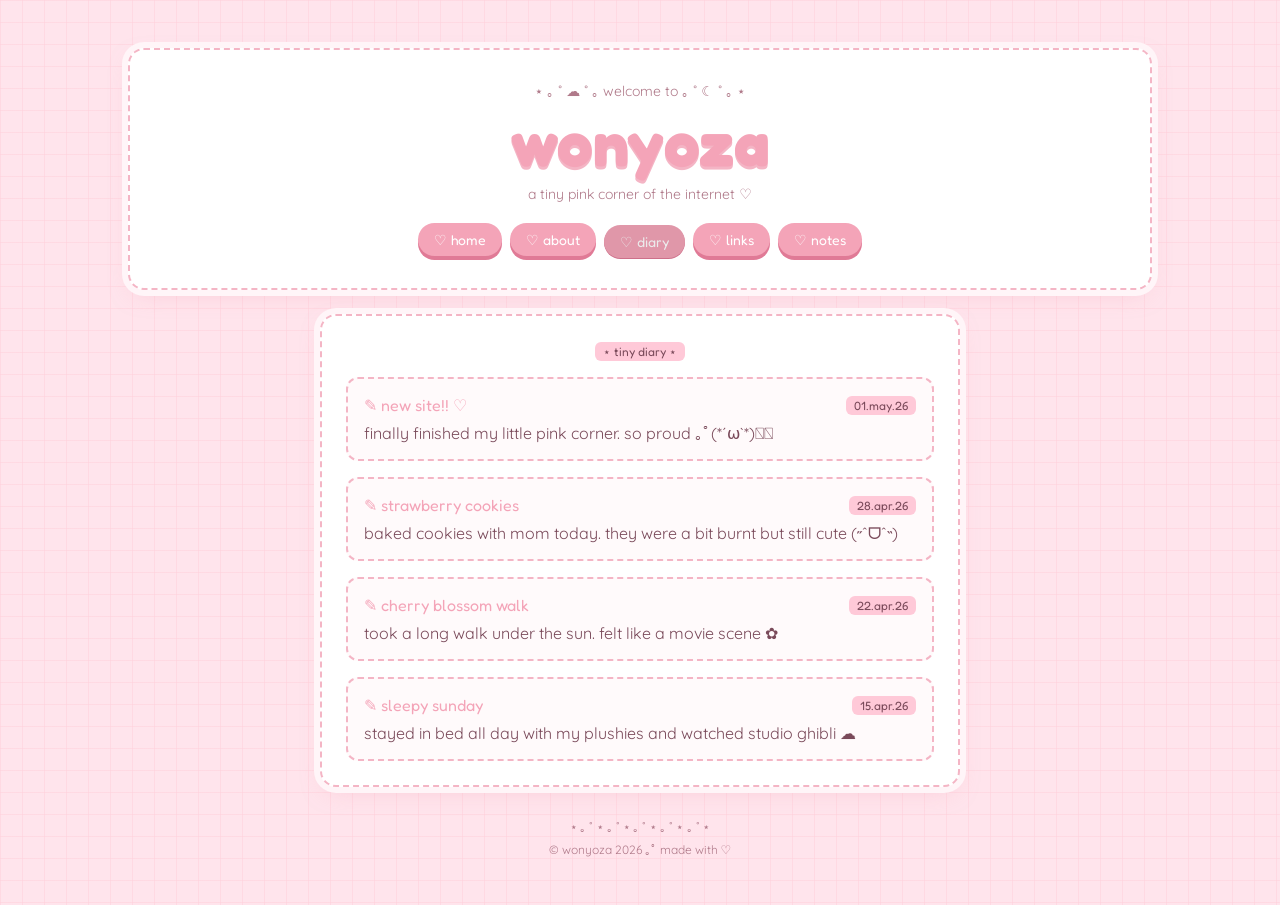
<file: diary.html>
<!DOCTYPE html>
<html lang="en">
<head>
  <meta charset="UTF-8" />
  <meta name="viewport" content="width=device-width, initial-scale=1.0" />
  <title>diary ⋆ wonyoza</title>
  <meta name="description" content="wonyoza — a soft pink kawaii corner of the internet ♡" />
  <link rel="preconnect" href="https://fonts.googleapis.com" />
  <link rel="preconnect" href="https://fonts.gstatic.com" crossorigin />
  <link href="https://fonts.googleapis.com/css2?family=Fredoka:wght@500;600;700&family=Quicksand:wght@400;500;600&display=swap" rel="stylesheet" />
  <link rel="stylesheet" href="css/style.css" />
</head>
<body>
  <main class="container">
    <header class="kawaii-frame site-header">
      <p class="small">⋆ ｡ ˚ ☁︎ ˚ ｡ welcome to ｡ ˚ ☾ ˚ ｡ ⋆</p>
      <h1 class="site-title">wonyoza</h1>
      <p class="site-tag">a tiny pink corner of the internet ♡</p>
      <nav class="nav">
        <a href="index.html" class="kawaii-pill">♡ home</a>
        <a href="about.html" class="kawaii-pill">♡ about</a>
        <a href="diary.html" class="kawaii-pill">♡ diary</a>
        <a href="links.html" class="kawaii-pill">♡ links</a>
        <a href="guestbook.html" class="kawaii-pill">♡ notes</a>
      </nav>
    </header>
    <section class="kawaii-frame stack" style="max-width:640px;margin:0 auto">
      <div class="center"><span class="kawaii-tag">⋆ tiny diary ⋆</span></div>
      <article class="diary-entry">
        <header><span class="title">✎ new site!! ♡</span><span class="kawaii-tag">01.may.26</span></header>
        <p>finally finished my little pink corner. so proud ｡ﾟ(*´ω`*)ﾟ｡</p>
      </article>
      <article class="diary-entry">
        <header><span class="title">✎ strawberry cookies</span><span class="kawaii-tag">28.apr.26</span></header>
        <p>baked cookies with mom today. they were a bit burnt but still cute (˶ˆᗜˆ˵)</p>
      </article>
      <article class="diary-entry">
        <header><span class="title">✎ cherry blossom walk</span><span class="kawaii-tag">22.apr.26</span></header>
        <p>took a long walk under the sun. felt like a movie scene ✿</p>
      </article>
      <article class="diary-entry">
        <header><span class="title">✎ sleepy sunday</span><span class="kawaii-tag">15.apr.26</span></header>
        <p>stayed in bed all day with my plushies and watched studio ghibli ☁︎</p>
      </article>
    </section>
    <footer class="site-footer">
      <p>⋆ ｡ ˚ ⋆ ｡ ˚ ⋆ ｡ ˚ ⋆ ｡ ˚ ⋆ ｡ ˚ ⋆</p>
      <p>© wonyoza 2026 ｡ﾟ made with ♡</p>
    </footer>
  </main>
  <script src="js/main.js"></script>
</body>
</html>
</file>
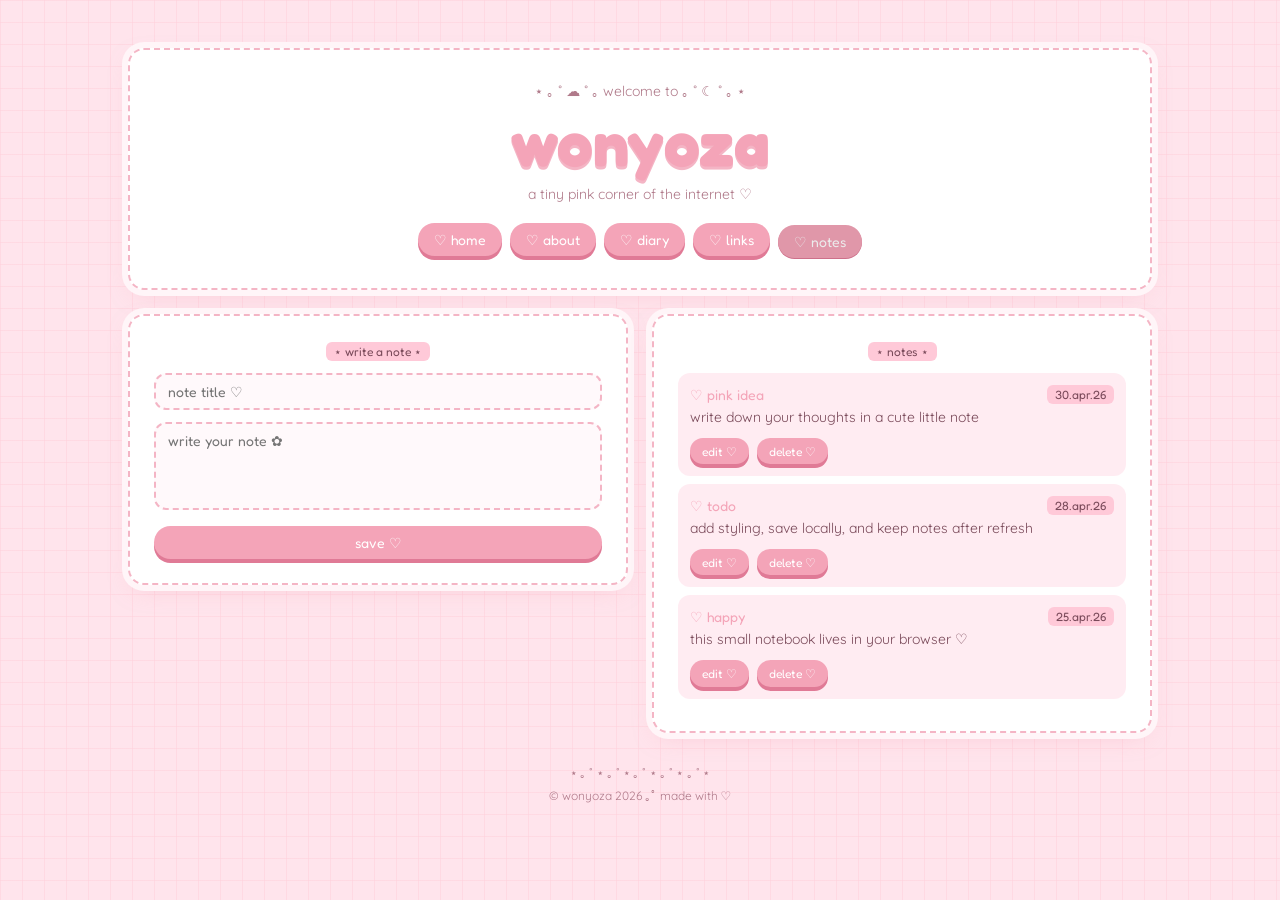
<file: guestbook.html>
<!DOCTYPE html>
<html lang="en">
<head>
  <meta charset="UTF-8" />
  <meta name="viewport" content="width=device-width, initial-scale=1.0" />
  <title>notes ⋆ wonyoza</title>
  <meta name="description" content="wonyoza — a soft pink kawaii corner of the internet ♡" />
  <link rel="preconnect" href="https://fonts.googleapis.com" />
  <link rel="preconnect" href="https://fonts.gstatic.com" crossorigin />
  <link href="https://fonts.googleapis.com/css2?family=Fredoka:wght@500;600;700&family=Quicksand:wght@400;500;600&display=swap" rel="stylesheet" />
  <link rel="stylesheet" href="css/style.css" />
</head>
<body>
  <main class="container">
    <header class="kawaii-frame site-header">
      <p class="small">⋆ ｡ ˚ ☁︎ ˚ ｡ welcome to ｡ ˚ ☾ ˚ ｡ ⋆</p>
      <h1 class="site-title">wonyoza</h1>
      <p class="site-tag">a tiny pink corner of the internet ♡</p>
      <nav class="nav">
        <a href="index.html" class="kawaii-pill">♡ home</a>
        <a href="about.html" class="kawaii-pill">♡ about</a>
        <a href="diary.html" class="kawaii-pill">♡ diary</a>
        <a href="links.html" class="kawaii-pill">♡ links</a>
        <a href="guestbook.html" class="kawaii-pill">♡ notes</a>
      </nav>
    </header>
    <section class="grid grid-2">
      <form id="notes-form" class="kawaii-frame" style="height:fit-content">
        <div class="center" style="margin-bottom:0.75rem"><span class="kawaii-tag">⋆ write a note ⋆</span></div>
        <input class="field" name="title" placeholder="note title ♡" maxlength="40" required />
        <textarea class="field" name="note" placeholder="write your note ✿" rows="4" maxlength="200" required></textarea>
        <button type="submit" class="kawaii-pill btn-full">save ♡</button>
      </form>
      <div class="kawaii-frame">
        <div class="center" style="margin-bottom:0.75rem"><span class="kawaii-tag">⋆ notes ⋆</span></div>
        <div id="notes-list"></div>
      </div>
    </section>
    <footer class="site-footer">
      <p>⋆ ｡ ˚ ⋆ ｡ ˚ ⋆ ｡ ˚ ⋆ ｡ ˚ ⋆ ｡ ˚ ⋆</p>
      <p>© wonyoza 2026 ｡ﾟ made with ♡</p>
    </footer>
  </main>
  <script src="js/main.js"></script>
</body>
</html>
</file>
<file: css/style.css>
/* ===== wonyoza — kawaii pink design system ===== */
:root {
  --background: #ffe4ec;
  --foreground: #7a4a5a;
  --card: #ffffff;
  --primary: #f4a4b8;
  --primary-dark: #e07a96;
  --primary-foreground: #ffffff;
  --secondary: #ffe0ea;
  --muted: #fff0f4;
  --muted-foreground: #b07a8a;
  --accent: #ffc9d8;
  --frame: #f4b5c5;
  --soft: #fff5f8;
  --gingham: #ffd0dc;
  --radius: 1rem;
}

* { box-sizing: border-box; margin: 0; padding: 0; }

body {
  font-family: 'Quicksand', system-ui, sans-serif;
  background-color: var(--background);
  color: var(--foreground);
  background-image:
    linear-gradient(rgba(255, 208, 220, 0.55) 1px, transparent 1px),
    linear-gradient(90deg, rgba(255, 208, 220, 0.55) 1px, transparent 1px);
  background-size: 22px 22px;
  min-height: 100vh;
  padding: 2rem 1rem;
}

.font-display {
  font-family: 'Fredoka', 'Quicksand', sans-serif;
  letter-spacing: 0.02em;
}

a { color: inherit; text-decoration: none; }

/* ===== layout ===== */
.container { max-width: 1024px; margin: 0 auto; }

/* ===== reusable components ===== */
.kawaii-frame {
  background: var(--card);
  border-radius: var(--radius);
  border: 2px dashed var(--frame);
  box-shadow: 0 0 0 6px var(--soft), 0 8px 24px -8px rgba(244, 164, 184, 0.5);
  padding: 1.5rem;
}

.kawaii-pill {
  display: inline-block;
  font-family: 'Fredoka', sans-serif;
  font-size: 0.875rem;
  padding: 0.5rem 1rem;
  border-radius: 999px;
  background: var(--primary);
  color: var(--primary-foreground);
  box-shadow: 0 4px 0 0 var(--primary-dark);
  border: none;
  cursor: pointer;
  transition: all 0.15s ease;
}
.kawaii-pill:hover { transform: translateY(-2px); box-shadow: 0 6px 0 0 var(--primary-dark); }
.kawaii-pill:active { transform: translateY(2px); box-shadow: 0 1px 0 0 var(--primary-dark); }
.kawaii-pill.active { filter: brightness(0.92); transform: translateY(2px); box-shadow: 0 1px 0 0 var(--primary-dark); }

.kawaii-tag {
  display: inline-block;
  background: var(--accent);
  color: var(--foreground);
  border-radius: 6px;
  padding: 2px 8px;
  font-size: 0.75rem;
  font-family: 'Fredoka', sans-serif;
}

/* ===== header / nav ===== */
.site-header {
  text-align: center;
  padding: 2rem 1.5rem;
  margin-bottom: 1.5rem;
}
.site-header .small { font-size: 0.875rem; color: var(--muted-foreground); }
.site-title {
  font-family: 'Fredoka', sans-serif;
  font-size: 3.5rem;
  font-weight: 700;
  color: var(--primary);
  text-shadow: 0 3px 0 var(--frame);
  margin: 0.25rem 0;
}
.site-tag { font-size: 0.875rem; color: var(--muted-foreground); margin-bottom: 1.25rem; }
.nav { display: flex; flex-wrap: wrap; justify-content: center; gap: 0.5rem; }

/* ===== grids ===== */
.grid { display: grid; gap: 1.5rem; }
.grid-3 { grid-template-columns: 1fr; }
.grid-2 { grid-template-columns: 1fr; }
@media (min-width: 768px) {
  .grid-3 { grid-template-columns: 1fr 1.5fr 1fr; }
  .grid-2 { grid-template-columns: 1fr 1fr; }
  .grid-2-aside { grid-template-columns: 1fr 2fr; }
  .site-title { font-size: 4rem; }
  body { padding: 3rem 1rem; }
}

/* ===== content blocks ===== */
.center { text-align: center; }
.stack > * + * { margin-top: 1rem; }
.stack-sm > * + * { margin-top: 0.5rem; }

.profile-img { display: block; margin: 0 auto; max-width: 180px; height: auto; }
.profile-name { font-family: 'Fredoka', sans-serif; font-size: 1.125rem; color: var(--primary); margin-top: 0.5rem; }
.profile-sub { font-size: 0.75rem; color: var(--muted-foreground); }

.info-box {
  background: rgba(255, 224, 234, 0.6);
  border-radius: 0.75rem;
  padding: 0.75rem;
  font-size: 0.75rem;
  font-family: 'Fredoka', sans-serif;
}
.info-box p + p { margin-top: 0.4rem; }

.section-title {
  font-family: 'Fredoka', sans-serif;
  color: var(--primary);
  text-align: center;
  margin-bottom: 0.75rem;
}

.list { list-style: none; font-size: 0.75rem; }
.list li { margin-bottom: 0.5rem; }

.tag-row { display: flex; flex-wrap: wrap; gap: 0.4rem; justify-content: center; margin-top: 0.75rem; }

p.body-text { font-size: 0.95rem; line-height: 1.6; }
b { color: var(--primary); }

.diary-entry {
  border: 2px dashed var(--frame);
  border-radius: 0.75rem;
  padding: 1rem;
  background: rgba(255, 245, 248, 0.5);
}
.diary-entry header { display: flex; justify-content: space-between; align-items: center; margin-bottom: 0.5rem; }
.diary-entry .title { font-family: 'Fredoka', sans-serif; color: var(--primary); }

.link-list { list-style: none; }
.link-list li {
  display: flex; justify-content: space-between; align-items: center;
  background: rgba(255, 224, 234, 0.6);
  padding: 0.5rem 0.75rem; border-radius: 0.75rem; margin-bottom: 0.5rem; font-size: 0.875rem;
}
.link-list .name { font-family: 'Fredoka', sans-serif; color: var(--primary); }

.friend-grid { display: grid; grid-template-columns: 1fr 1fr; gap: 0.5rem; list-style: none; }
.friend-grid .kawaii-pill { display: block; text-align: center; }

/* ===== forms ===== */
.field {
  width: 100%;
  border: 2px dashed var(--frame);
  background: rgba(255, 245, 248, 0.6);
  border-radius: 0.75rem;
  padding: 0.5rem 0.75rem;
  font-family: 'Fredoka', sans-serif;
  font-size: 0.875rem;
  color: var(--foreground);
  outline: none;
  resize: none;
}
.field:focus { border-color: var(--primary); border-style: solid; }
.field + .field { margin-top: 0.75rem; }
.btn-full { width: 100%; margin-top: 0.75rem; }

.guest-entry {
  background: rgba(255, 224, 234, 0.6);
  border-radius: 0.75rem;
  padding: 0.75rem;
  margin-bottom: 0.5rem;
}
.guest-entry header { display: flex; justify-content: space-between; align-items: center; }
.guest-entry .name { font-family: 'Fredoka', sans-serif; color: var(--primary); font-size: 0.875rem; }
.guest-entry p { font-size: 0.875rem; margin-top: 0.25rem; }
.note-actions {
  display: flex;
  gap: 0.5rem;
  margin-top: 0.75rem;
  flex-wrap: wrap;
}
.kawaii-pill.small {
  padding: 0.35rem 0.75rem;
  font-size: 0.75rem;
}

/* ===== footer ===== */
.site-footer {
  text-align: center;
  margin-top: 2rem;
  font-size: 0.75rem;
  color: var(--muted-foreground);
}
.site-footer p + p { margin-top: 0.5rem; }
</file>
